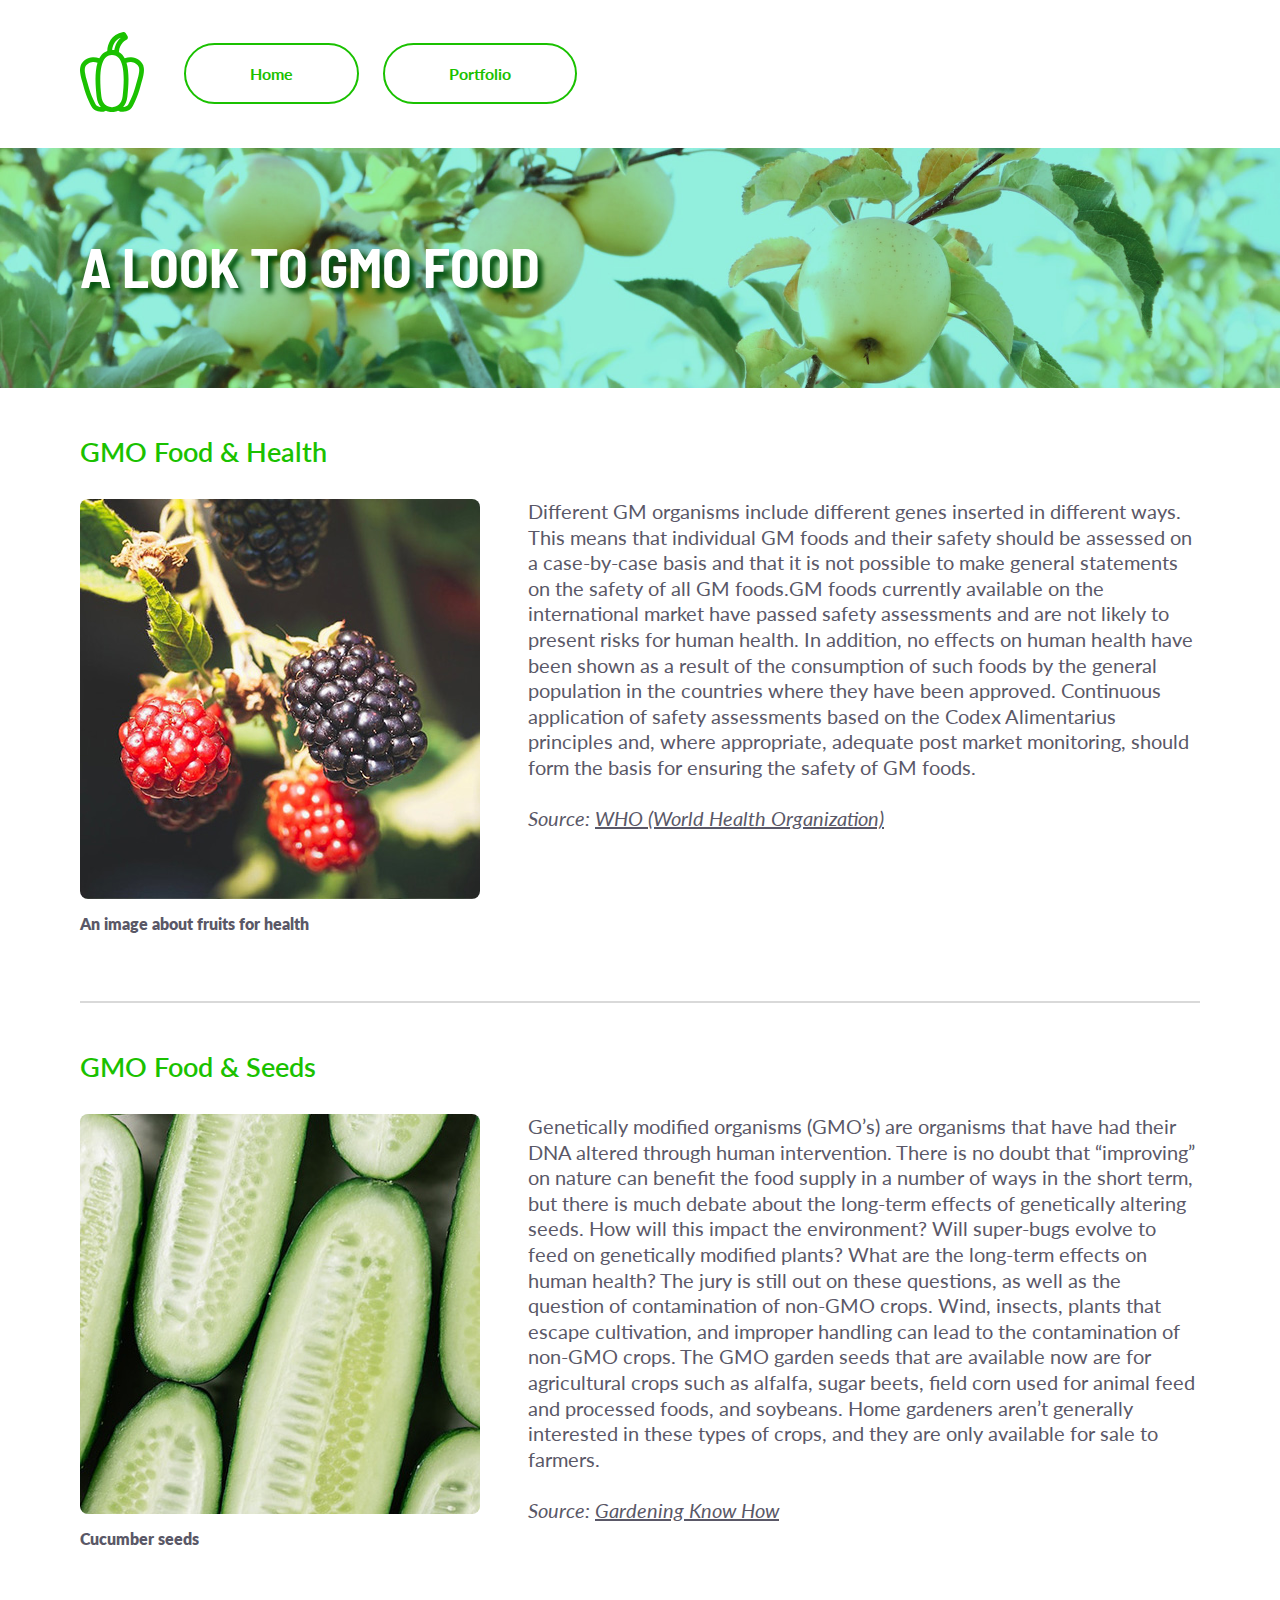
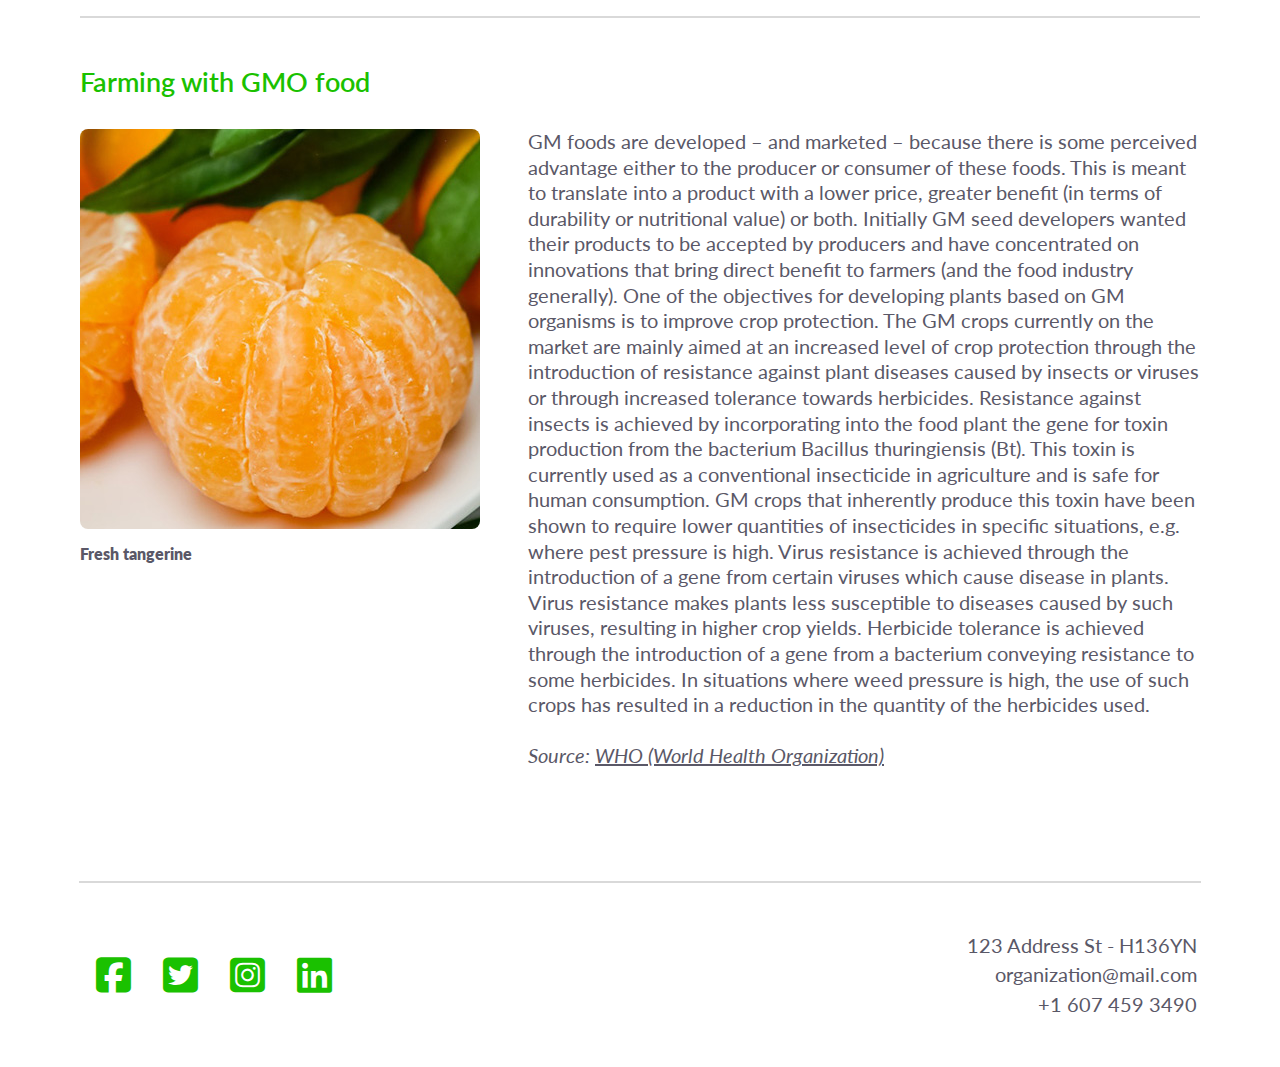
<file: index.html>
<!DOCTYPE html>
<html lang="en">

    <head>
        <!-- Meta Tags -->
        <meta charset="UTF-8">
        <meta http-equiv="X-UA-Compatible" content="IE=edge">
        <meta name="viewport" content="width=device-width, initial-scale=1.0">

        <!-- Linking Font Awesome -->
        <link rel="stylesheet" href="https://cdnjs.cloudflare.com/ajax/libs/font-awesome/6.3.0/css/all.min.css">

        <!-- Link to styles -->
        <link rel="stylesheet" type="text/css" href="./css/normalize.css">
        <link rel="stylesheet" href="./css/styles.css">

        <!-- Title  -->
        <title>Hot Topics - Homepage</title>
    </head>

    <body>
        <!-- Wrapper (start) -->
        <div class="wrapper">

            <!-- Header (start) -->
            <header>
                <div class="desktop-block">
                    <div class="brand-top">
                        <div class="logo">
                            <img src="./img/icon.svg" alt="Icon of a vegetable">
                        </div>
                        <div class="tagline-top">
                            <h1>A LOOK TO GMO FOOD</h1>
                        </div>
                    </div>
                    <nav class="nav-block">
                        <ul class="nav-menu">
                            <li class="nav-item"><a href="./partials/home.html">Home</a></li>
                            <li class="nav-item"><a href="./partials/portfolio.html">Portfolio</a></li>
                        </ul>
                    </nav>
                </div>
                <div class="tagline-bottom">
                    <h1>A LOOK TO GMO FOOD</h1>
                </div>
                <!-- <h1 class="test">BREAKPOINT</h1> -->
            </header>
            <!-- Header (end) -->
            <!-- Main (start) -->
            <main>
                <div id="dynamiccont">
                </div>
            </main>
            <!-- Main (end) -->

            <!-- Footer (start) -->
            <footer>
                <hr>
                <div class="footer-cont">
                    <ul class="social-media">
                        <li class="social-icon"><a href="#"><i class="fa-brands fa-square-facebook"></i></a></li>
                        <li class="social-icon"><a href="#"><i class="fa-brands fa-square-twitter"></i></a></li>
                        <li class="social-icon"><a href="#"><i class="fa-brands fa-square-instagram"></i></a></li>
                        <li class="social-icon"><a href="#"><i class="fa-brands fa-linkedin"></i></a></li>
                    </ul>
                    <div class="comp-info">
                        <p>123 Address St - H136YN</p>
                        <p>organization@mail.com</p>
                        <p>+1 607 459 3490</p>
                    </div>
                </div>
            </footer>
            <!-- Footer (end) -->
            
        </div>
        <!-- Wrapper (end) -->

        <!-- Linking Scripts  -->
        <script src="./js/index.js"></script>
    </body>
</html>
</file>
<file: css/styles.css>
/* <----- Google Fonts -----> */

@import url('https://fonts.googleapis.com/css2?family=Barlow+Semi+Condensed:wght@400;600;700;800&family=Lato:wght@300;400;700;900&display=swap');


/* <----- Colors used -----> 

    #1ac100 Green
    #5A5867 Blue gray

*/ 

/* <----- Fonts used -----> 

    font-family: 'Barlow Semi Condensed', sans-serif;
    font-family: 'Lato', sans-serif;

*/ 

/* <----- General Styles -----> */

html {
    font-size: 1rem;
}

body {
    font-family: 'Lato', sans-serif;
}

.wrapper {
    width: 100%;
}

h1, h2, h3, h4, h5, h6, li, p, figure, ul {
    margin: 0;
    padding: 0;
}

.test {
    color: blue;
    text-align: center;
}

/* <----- Header Styles -----> */

.brand-top {
    margin: 0 auto;
    text-align: center;
    padding: 3rem 0 2rem 0;
}

.brand-top i{
    font-size: 3rem;
    color: #1AC100;
    padding-bottom: 1rem;
}

.tagline-top {
    font-family: 'Barlow Semi Condensed', sans-serif;
    font-size: 1.5rem;
    color: #1AC100;
}

.tagline-bottom {
    display: none;
}

.logo {
    padding-bottom: 1rem;
}

.logo img {
    width: 4rem;
}


/* <----- Navigation Styles -----> */

.nav-menu {
    display: flex;
    flex-direction: column;
    align-items: center;
    margin-bottom: 1rem;
}

.nav-item {
    list-style: none;
    text-align: center;
    font-family: 'Lato', sans-serif;
    font-weight: 700;
    box-sizing: border-box;
    margin: 0.5rem 0;
    width: 85%;
    border: 2px solid #1AC100;
    color: #1AC100;
    border-radius: 2rem;
    cursor: pointer;
    transition: 0.2s background-color;
}

.nav-item a {
    display: block;
    text-decoration: none;
    color: #1AC100;
    padding: 1rem 0;
}

.nav-item:hover {
    background-color: #1AC100;
    color: #fff;
}

.nav-item a:hover {
    color: #fff;
}

/* <----- Main Styles -----> */

#dynamiccont {
    padding: 1.5rem;
}

.title-article {
    text-align: center;
    padding-bottom: 1rem;
    color: #1AC100;
    font-size: 2rem;
    font-weight: 600;
}

#dynamiccont p {
    font-size: 0.75rem;
    line-height: 1.4rem;
    color: #5A5867;
}

.container-articles {
    display: flex;
    flex-direction: column;
    align-items: center;
}

.content-img img {
    max-width: 100%;
    border-radius: 0.5rem;
}

.content-img figcaption {
    text-align: center;
    font-size: 0.75rem;
    font-weight: 800;
    padding: 0.8rem 0 1.5rem 0;
    color: #5A5867;
}

.divider {
    margin: 3rem 0;
    border: 0.1rem solid #D9D9D9;
}

.projects {
    display: flex;
    flex-wrap: wrap;
    flex-direction: column;
}

.pf-img {
    text-align: center;
}

.pf-img figcaption {
    padding-top: 1rem;
    padding-bottom: 2rem;
    font-size: 0.8rem;
    font-weight: 800;
    color: #5A5867;
}


.pf-img img {
    max-width: 100%;
    border-radius: 0.5rem;
}

.source a {
    color: #5A5867;
}

/* <----- Footer Styles -----> */

footer hr {
    margin: 1rem 1.5rem 2rem 1.5rem;
    border: 0.1rem solid #D9D9D9;
}

.social-media {
    display: flex;
    justify-content: center;
}

.social-icon {
    list-style: none;
}

.social-icon i{
    font-size: 2.5rem;
    padding: 0 1rem;
    color: #1AC100;
}

.social-icon i:hover{
    font-size: 2.5rem;
    padding: 0 1rem;
    color: #5A5867;
}

.comp-info {
    text-align: center;
    font-size: 0.75rem;
    padding: 1rem 0 3rem 0;
}

.comp-info p{
    padding: 0.2rem;
    color: #5A5867;
}

/* <----- Media Queries -----> */

 /* Tablet Media Query (35rem) */
@media (min-width: 35rem) {

    .test {
        color: red;
        text-align: center;
    }

    .logo {
        padding: 0;
    }

    .brand-top {
        padding-bottom: 1rem;
    }

    .nav-menu {
        flex-direction: row;
        justify-content: space-evenly;
    }

    .nav-item {
        width: 45%;
    }

    .tagline-top {
        display: none;
    }

    .tagline-bottom {
        display: block;
        height: 15rem;
        background-color: #5A5867;
        background-image: url('../img/masthead.jpg');
        background-repeat: no-repeat;
        background-size: cover;
        background-position: center center;
        color: #fff;
        text-shadow: 5px 5px 5px #004e0c;
        display: flex;
        align-items: center;
        justify-content: center;
        font-family: 'Barlow Semi Condensed', sans-serif;
        font-size: 1.7rem;
    }

    .title-article {
        font-size: 1.7rem;
        padding-bottom: 2rem;
    }

    #dynamiccont {
        padding: 3rem 3rem 7rem 3rem;
        max-width: 90%;
        margin: 0 auto;
    }

    #dynamiccont p {
        font-size: 1rem;
        line-height: 1.5rem;
    }

    .content-img figcaption {
        font-size: 1rem;
        text-align: left;
        padding-bottom: 1.2rem;
    }

    .container-articles {
        display: block;
    }

    .content-img {
        float: left;
        padding-right: 2rem;
    }

    .content-img img {
        max-width: 100%;
    }

    .divider {
        clear: both;
    }

    .projects {
        display: flex;
        flex-wrap: wrap;
        flex-direction: row;
        justify-content: space-evenly;
    }

    .pf-img {
        flex: 0 1 calc(50% - 2rem);
    }

    .pf-img figcaption {
        font-size: 1rem;
    }

    footer hr {
        margin: 0 auto;
        clear: left;
        width: 90%;
    }

    .social-media {
        padding-top: 3rem;
    }

    .comp-info {
        font-size: 1rem;

    }
}

 /* Desktop media query (80rem) */
@media (min-width: 80rem) {

    .test {
        color: green;
        text-align: center;
    }

    .desktop-block {
        display: flex;
        max-width: 70rem;
        margin: 0 auto;
        align-items: center;
        padding: 2rem 0 2rem 0
    }

    .brand-top {
        margin: 0;
        padding: 0;
        padding-right: 1rem;
    }

    .tagline-bottom {
        display: block;
    }

    .tagline-bottom h1 {
        max-width: 70rem;
        margin: 0 auto;
        padding: 5.5rem 0;
    }

    .nav-menu {
        margin: 0;
    }

    .nav-item {
        width: 100%;
        margin-left: 1.5rem;
        border-radius: 10rem;
    }

    .nav-item a {
        padding: 1.2rem 4rem;
    }

    .title-article {
        text-align: left;
        padding-bottom: 2rem;

    }

    #dynamiccont {
        max-width: 70rem;
        margin: 0 auto
    }

    #dynamiccont p {
        font-size: 1.25rem;
        line-height: 1.6rem;
    }

    .container-articles {
        display: flex;
        flex-direction: row;
        align-items: flex-start;
    }

    .container-articles p {
        width: 60%;
    }

    .content-img {
        padding-right: 3rem;
    }

    .projects {
        display: flex;
        flex-direction: row;
        justify-content: space-evenly;
    }

    .pf-img {
        flex: 0 1 calc(33% - 2rem);
    }

    .pf-img figcaption {
        font-size: 1.25rem;       
    }

    footer hr {
        margin: 0 auto;
        clear: left;
        max-width: 70rem;
    }

    .footer-cont {
        display: flex;
        align-items: center;
        justify-content: space-between;
        max-width: 70rem;
        margin: 0 auto;
        padding: 3rem 0;
    }

    .social-media {
        padding: 0;
    }

    .comp-info {
        padding: 0;
        text-align: right;
        font-size: 1.25rem;
    }
}
</file>
